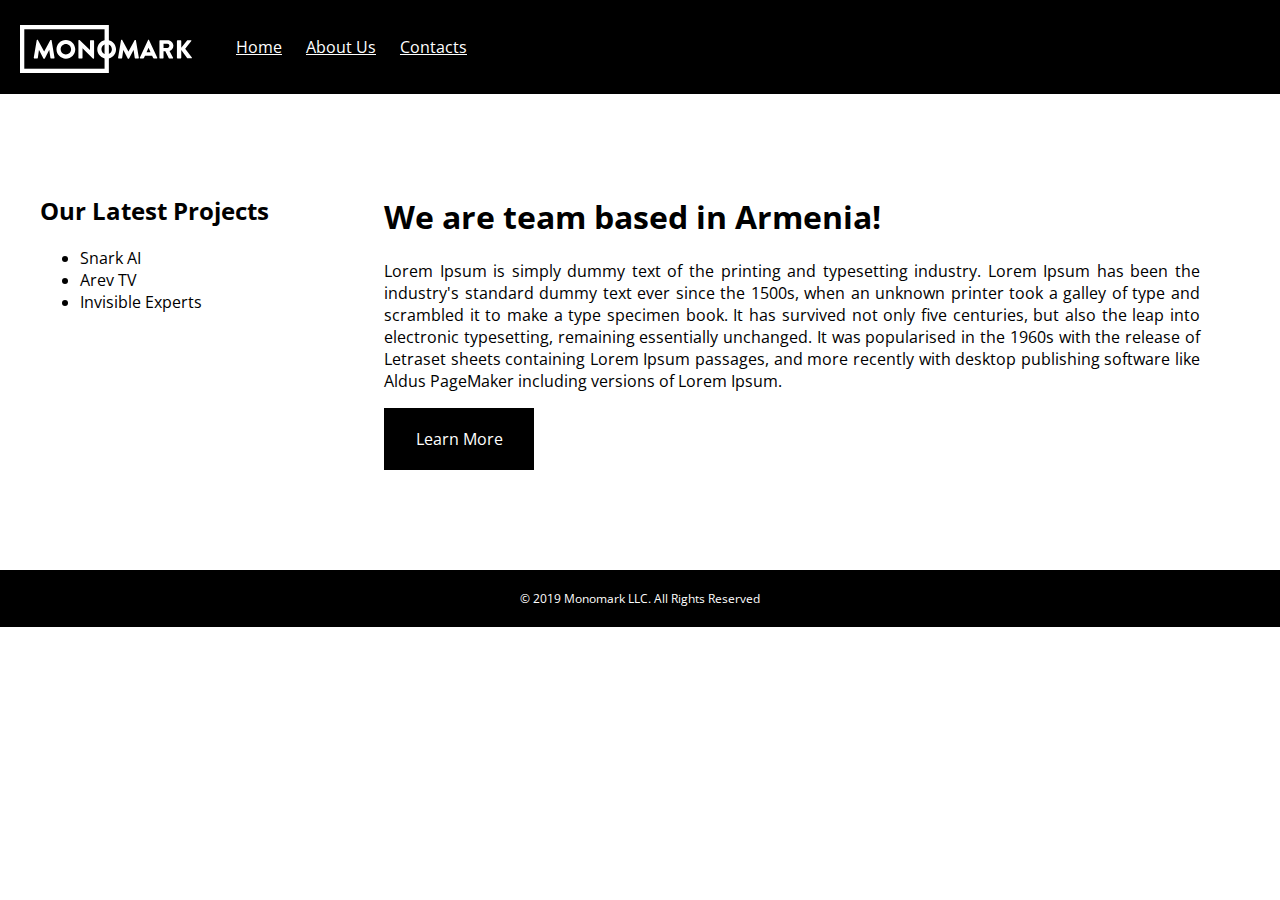
<file: Homework 2/index.html>
<!DOCTYPE html>
<html lang="en">
<head>
    <meta charset="UTF-8"/>
    <title>Homework 2</title>
    <link rel="stylesheet" href="css/main.css"/>
    <link rel="stylesheet" href="https://fonts.googleapis.com/css?family=Open+Sans">
</head>
<body>
    <div id="navigation">
        <img src="images/monomark.svg" height="48px"/>
        <ul>
            <li><a href="#">Home</a></li>
            <li><a href="#">About Us</a></li>
            <li><a href="#">Contacts</a></li>
        </ul>
    </div>
    <div id="aside">
        <h2>Our Latest Projects</h2>
        <ul>
            <li>Snark AI</li>
            <li>Arev TV</li>
            <li>Invisible Experts</li>
        </ul>
    </div><div id="body">
        <h1>We are team based in Armenia!</h1>
        <p>Lorem Ipsum is simply dummy text of the printing and typesetting industry. Lorem Ipsum has been the industry's standard dummy text ever since the 1500s, when an unknown printer took a galley of type and scrambled it to make a type specimen book. It has survived not only five centuries, but also the leap into electronic typesetting, remaining essentially unchanged. It was popularised in the 1960s with the release of Letraset sheets containing Lorem Ipsum passages, and more recently with desktop publishing software like Aldus PageMaker including versions of Lorem Ipsum.</p>
        <a href="https://monomark.io">Learn More</a>
    </div>
    <div id="footer">
        © 2019 Monomark LLC. All Rights Reserved
    </div>
</body>
</html>
</file>
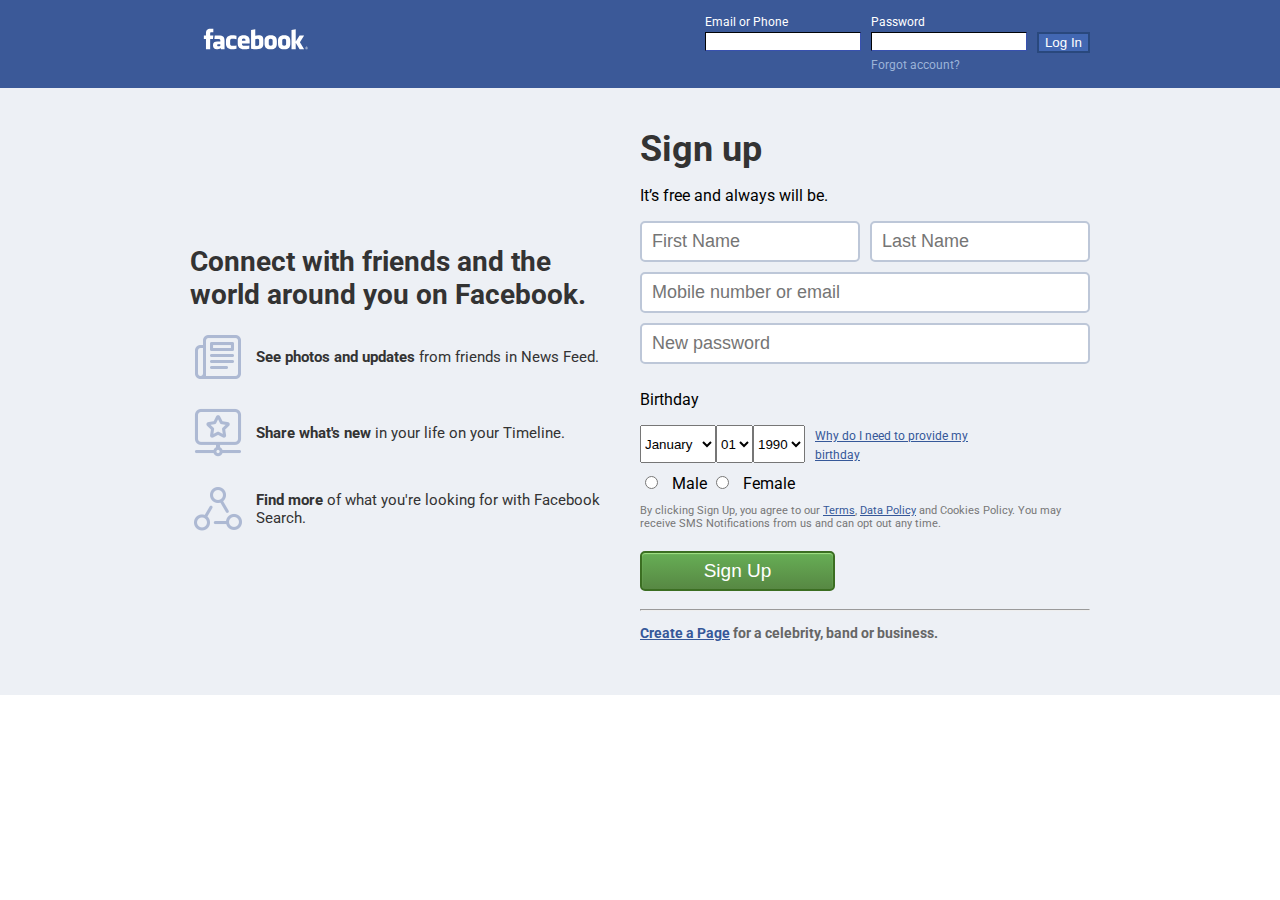
<file: Homework 4/index.html>
<!DOCTYPE html>
<html lang="en">
<head>
    <meta charset="UTF-8">
    <title>Facebook</title>
    <link rel="icon" href="images/favicon.png">
    <link rel="stylesheet" href="css/main.css">
    <link href="https://fonts.googleapis.com/css?family=Roboto" rel="stylesheet">
</head>
<body>
    <div id="navigation" class="d-flex">
        <div class="container d-flex">
            <img src="images/logo.svg" height="48px">
            <div class="d-flex">
                <div>
                    <p>Email or Phone</p>
                    <input type="text">
                </div>
                <div>
                    <p>Password</p>
                    <input type="password"><br>
                    <a href="#">Forgot account?</a>
                </div>
                <button>Log In</button>
            </div>
        </div>
    </div>
    <div id="content">
        <div class="container d-flex">
            <div>
                <h1>
                    Connect with friends and the<br>
                    world around you on Facebook.
                </h1>
                <ul>
                    <li>
                        <img src="images/icon-1.png">
                        <span>
                            <span class="text-bold">See photos and updates</span> from friends in News Feed.
                        </span>
                    </li>
                    <li>
                        <img src="images/icon-2.png">
                        <span>
                            <span class="text-bold">Share what's new</span> in your life on your Timeline.
                        </span>
                    </li>
                    <li>
                        <img src="images/icon-3.png">
                        <span>
                            <span class="text-bold">Find more</span> of what you're looking for with Facebook Search.
                        </span>
                    </li>
                </ul>
            </div>
            <div>
                <h2>Sign up</h2>
                <p>It’s free and always will be.</p>
                <div class="d-flex">
                    <input type="text" placeholder="First Name">
                    <input type="text" placeholder="Last Name">
                </div>
                <input type="text" placeholder="Mobile number or email">
                <input type="text" placeholder="New password">
                <p>Birthday</p>
                <div class="d-flex">
                    <select placeholder="Month">
                        <option>January</option>
                        <option>February</option>
                        <option>March</option>
                    </select>
                    <select placeholder="Day">
                        <option>01</option>
                        <option>02</option>
                        <option>03</option>
                    </select>
                    <select placeholder="Year">
                        <option>1990</option>
                        <option>1991</option>
                        <option>1992</option>
                    </select>
                    <div id="why-birthday">
                        <a href="#">Why do I need to provide my<br> birthday</a>
                    </div>
                </div>
                <div class="radios">
                    <span>
                        <input type="radio" name="gender" value="male">
                        Male
                    </span>
                    <span>
                        <input type="radio" name="gender" value="female">
                        Female
                    </span>
                </div>
                <p id="terms-and-conditions">
                    By clicking Sign Up, you agree to our <a href="#">Terms</a>, <a href="#">Data Policy</a> and Cookies Policy. You may receive SMS Notifications from us and can opt out any time.
                </p>
                <button>Sign Up</button>
                <hr>
                <p class="text-bold"><a href="#">Create a Page</a> for a celebrity, band or business.</p>
            </div>
        </div>
    </div>
</body>
</html>
</file>
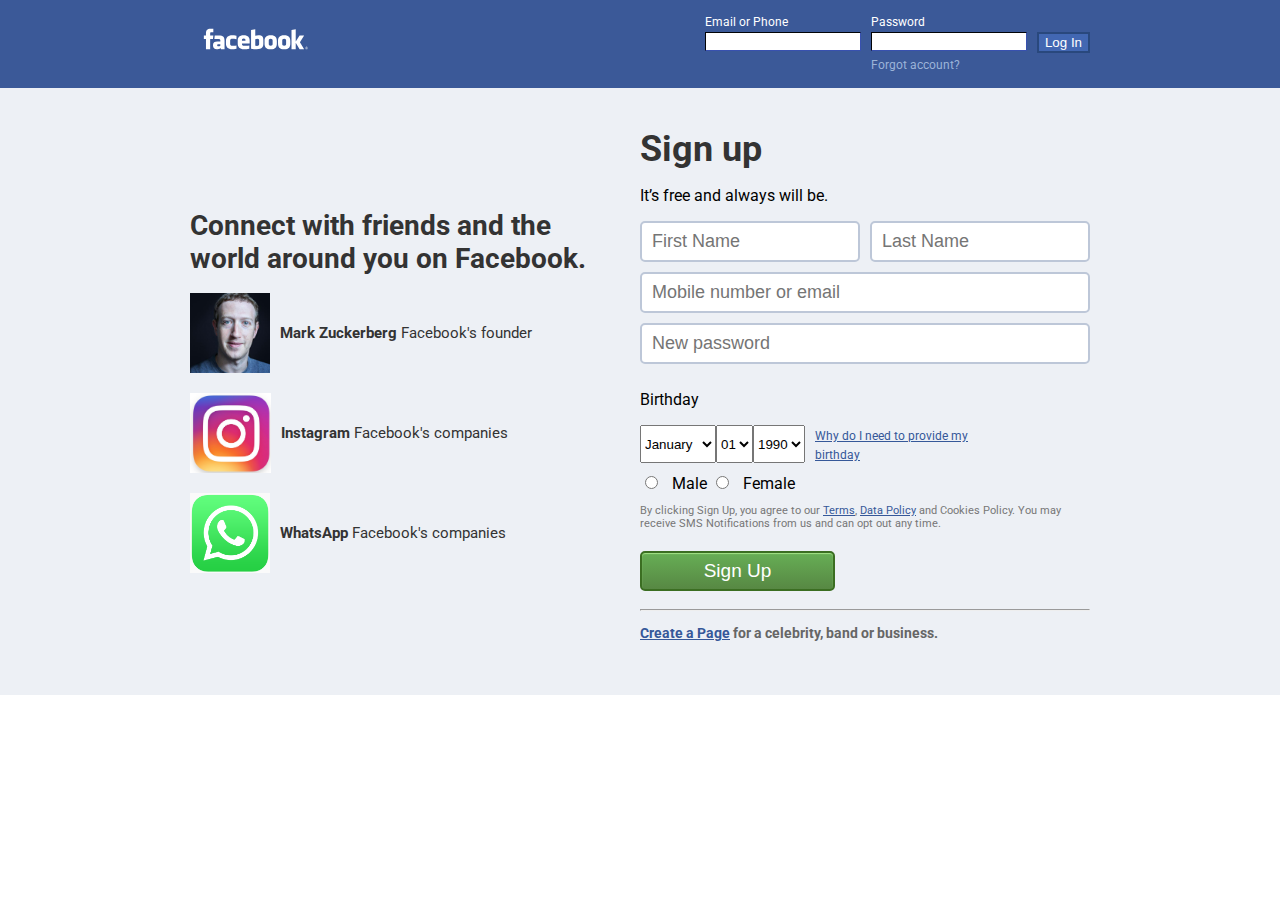
<file: Homework 5/index.html>
<!DOCTYPE html>
<html lang="en">
<head>
    <meta charset="UTF-8">
    <title>Facebook</title>
    <link rel="icon" href="images/favicon.png">
    <link rel="stylesheet" href="css/main.css">
    <link href="https://fonts.googleapis.com/css?family=Roboto" rel="stylesheet">
</head>
<body>
    <div id="navigation" class="d-flex">
        <div class="container d-flex">
            <img src="images/logo.svg" height="48px">
            <div class="d-flex">
                <div>
                    <p>Email or Phone</p>
                    <input type="text">
                </div>
                <div>
                    <p>Password</p>
                    <input type="password"><br>
                    <a href="#">Forgot account?</a>
                </div>
                <button>Log In</button>
            </div>
        </div>
    </div>
    <div id="content">
        <div class="container d-flex">
            <div>
                <h1>
                    Connect with friends and the<br>
                    world around you on Facebook.
                </h1>
                <ul>
                    <li>
                        <img src="images/mark.jpg" height="80px">
                        <span>
                            <span class="text-bold">Mark Zuckerberg</span> Facebook's founder
                        </span>
                    </li>
                    <li>
                        <img src="images/instagram.jpeg" height="80px">
                        <span>
                            <span class="text-bold">Instagram</span> Facebook's companies
                        </span>
                    </li>
                    <li>
                        <img src="images/WhatsApp.png" height="80px">
                        <span>
                            <span class="text-bold">WhatsApp</span> Facebook's companies
                        </span>
                    </li>
                </ul>
            </div>
            <div>
                <h2>Sign up</h2>
                <p>It’s free and always will be.</p>
                <div class="d-flex">
                    <input type="text" placeholder="First Name">
                    <input type="text" placeholder="Last Name">
                </div>
                <input type="text" placeholder="Mobile number or email">
                <input type="text" placeholder="New password">
                <p>Birthday</p>
                <div class="d-flex">
                    <select placeholder="Month">
                        <option>January</option>
                        <option>February</option>
                        <option>March</option>
                    </select>
                    <select placeholder="Day">
                        <option>01</option>
                        <option>02</option>
                        <option>03</option>
                    </select>
                    <select placeholder="Year">
                        <option>1990</option>
                        <option>1991</option>
                        <option>1992</option>
                    </select>
                    <div id="why-birthday">
                        <a href="#">Why do I need to provide my<br> birthday</a>
                    </div>
                </div>
                <div class="radios">
                    <span>
                        <input type="radio" name="gender" value="male">
                        Male
                    </span>
                    <span>
                        <input type="radio" name="gender" value="female">
                        Female
                    </span>
                </div>
                <p id="terms-and-conditions">
                    By clicking Sign Up, you agree to our <a href="#">Terms</a>, <a href="#">Data Policy</a> and Cookies Policy. You may receive SMS Notifications from us and can opt out any time.
                </p>
                <button>Sign Up</button>
                <hr>
                <p class="text-bold"><a href="#">Create a Page</a> for a celebrity, band or business.</p>
            </div>
        </div>
    </div>
</body>
</html>
</file>
<file: Homework 2/css/main.css>
body {
    padding: 0;
    margin: 0;
    font-family: 'Open Sans', sans-serif;
}

#navigation {
    background-color: black;
    padding: 20px;
    margin-bottom: 80px;
}

#navigation img {
    vertical-align: middle;
}

#navigation ul {
    display: inline-block;
}

#navigation li {
    display: inline-block;
}

#navigation li a {
    color: white;
    margin-right: 20px;
}

#aside, #body {
    display: inline-block;
    vertical-align: top;
    box-sizing: border-box;
}

#aside {
    width: 30%;
    padding-left: 40px;
}

#body {
    width: 70%;
    padding-right: 80px;
}

#body a {
    background-color: black;
    color: white;
    display: block;
    width: 150px;
    text-align: center;
    text-decoration: none;
    padding: 20px 0;
}

#body p {
    text-align: justify;
}

#footer {
    background-color: black;
    color: white;
    font-size: 12px;
    text-align: center;
    margin-top: 100px;
    padding: 20px 0;
}
</file>
<file: Homework 4/css/main.css>
@import 'navigation.css';
@import 'content.css';

body {
    margin: 0;
    font-family: 'Roboto', sans-serif;
}

a {
    color: #365899;
}

.container {
    width: 900px;
    margin: auto;
}

.d-flex {
    display: flex;
}

.text-bold {
    font-weight: bold;
}
</file>
<file: Homework 5/css/main.css>
@import 'navigation.css';
@import 'content.css';

body {
    margin: 0;
    font-family: 'Roboto', sans-serif;
}

a {
    color: #365899;
}

.container {
    width: 900px;
    margin: auto;
}

.d-flex {
    display: flex;
}

.text-bold {
    font-weight: bold;
}
</file>
